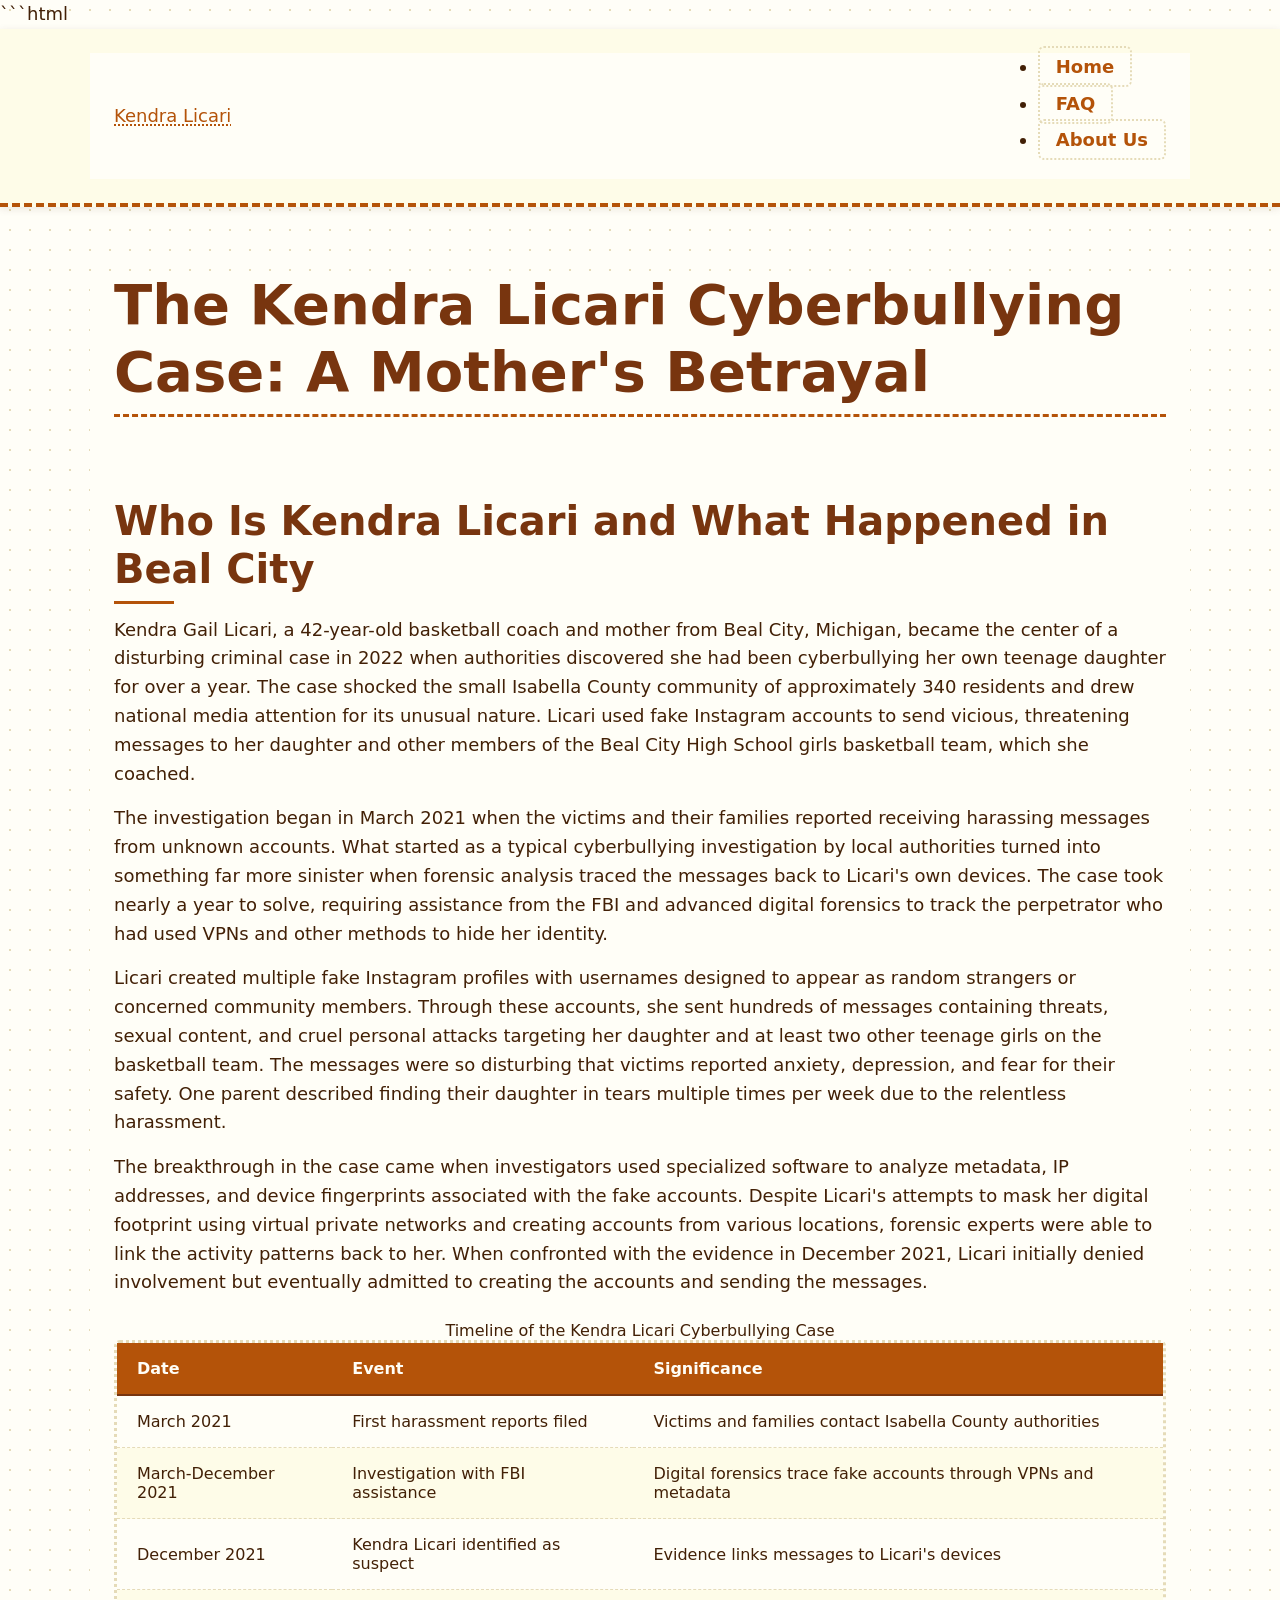
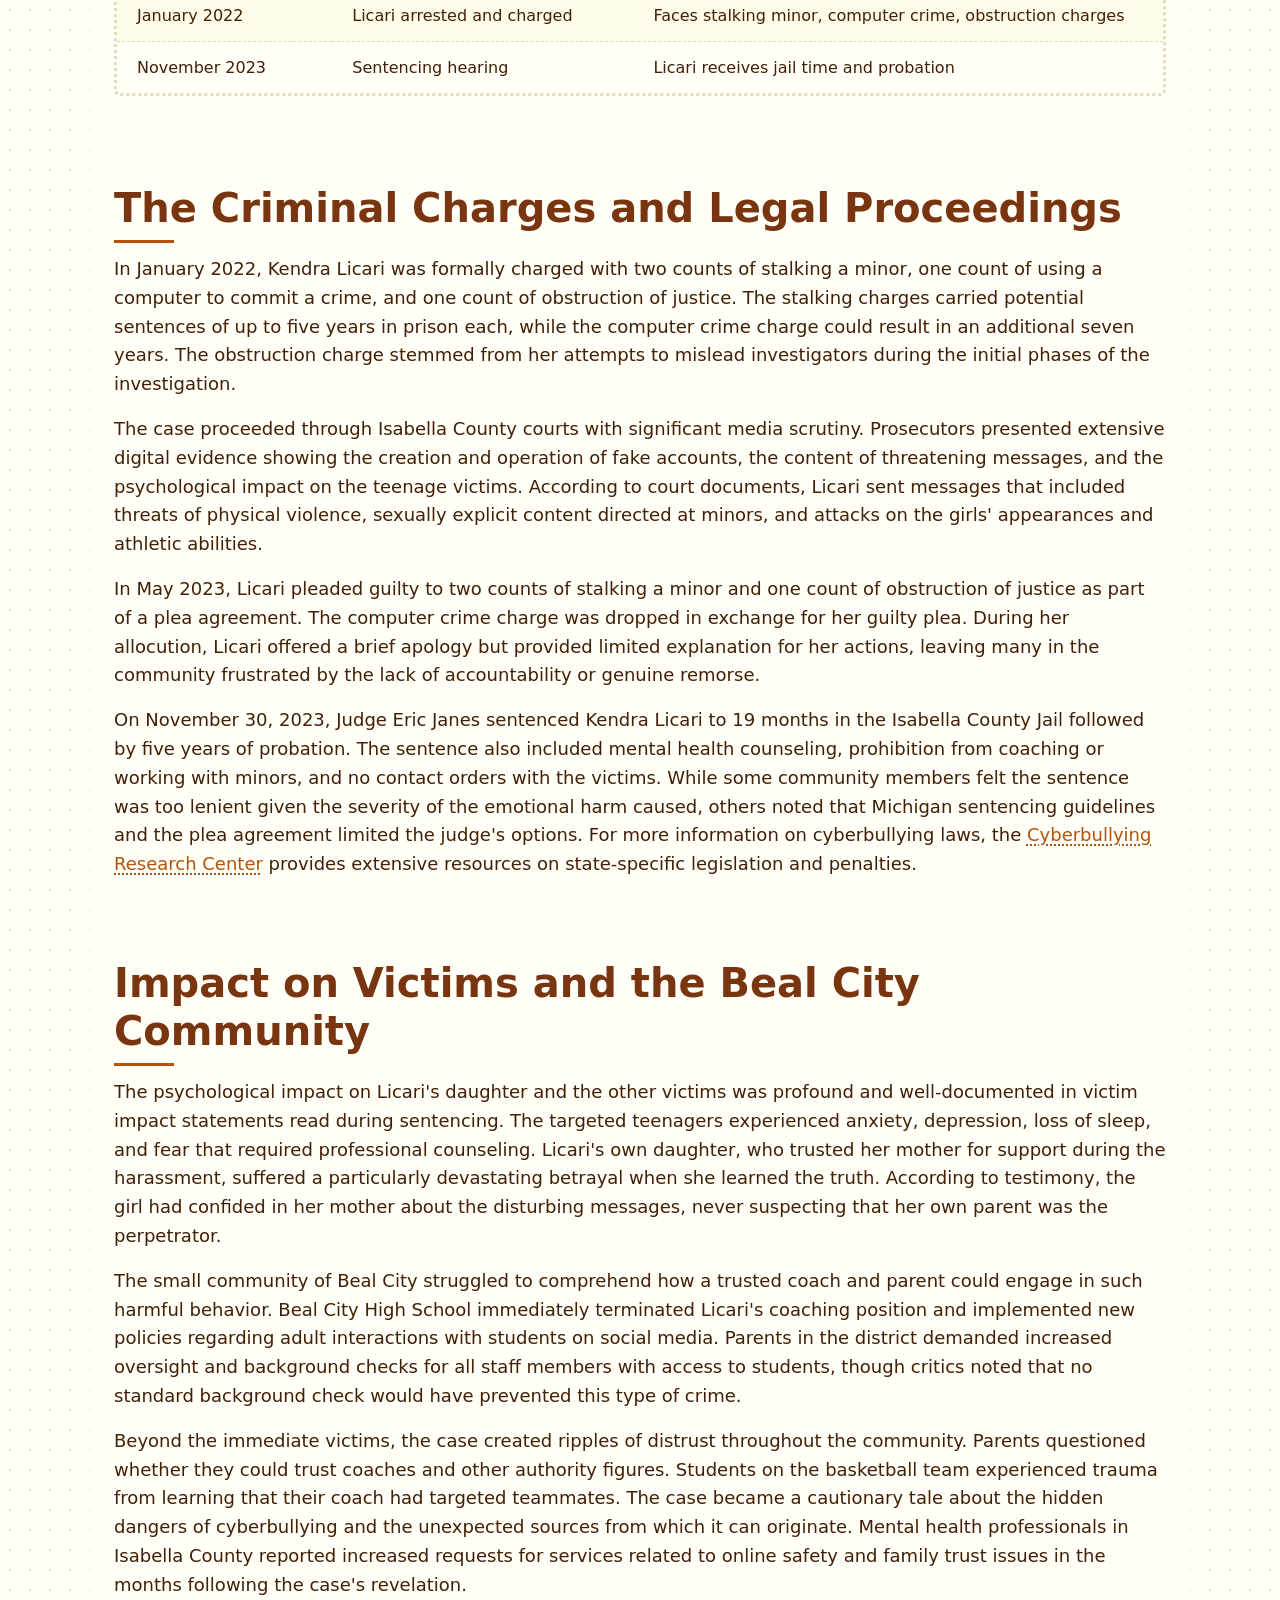
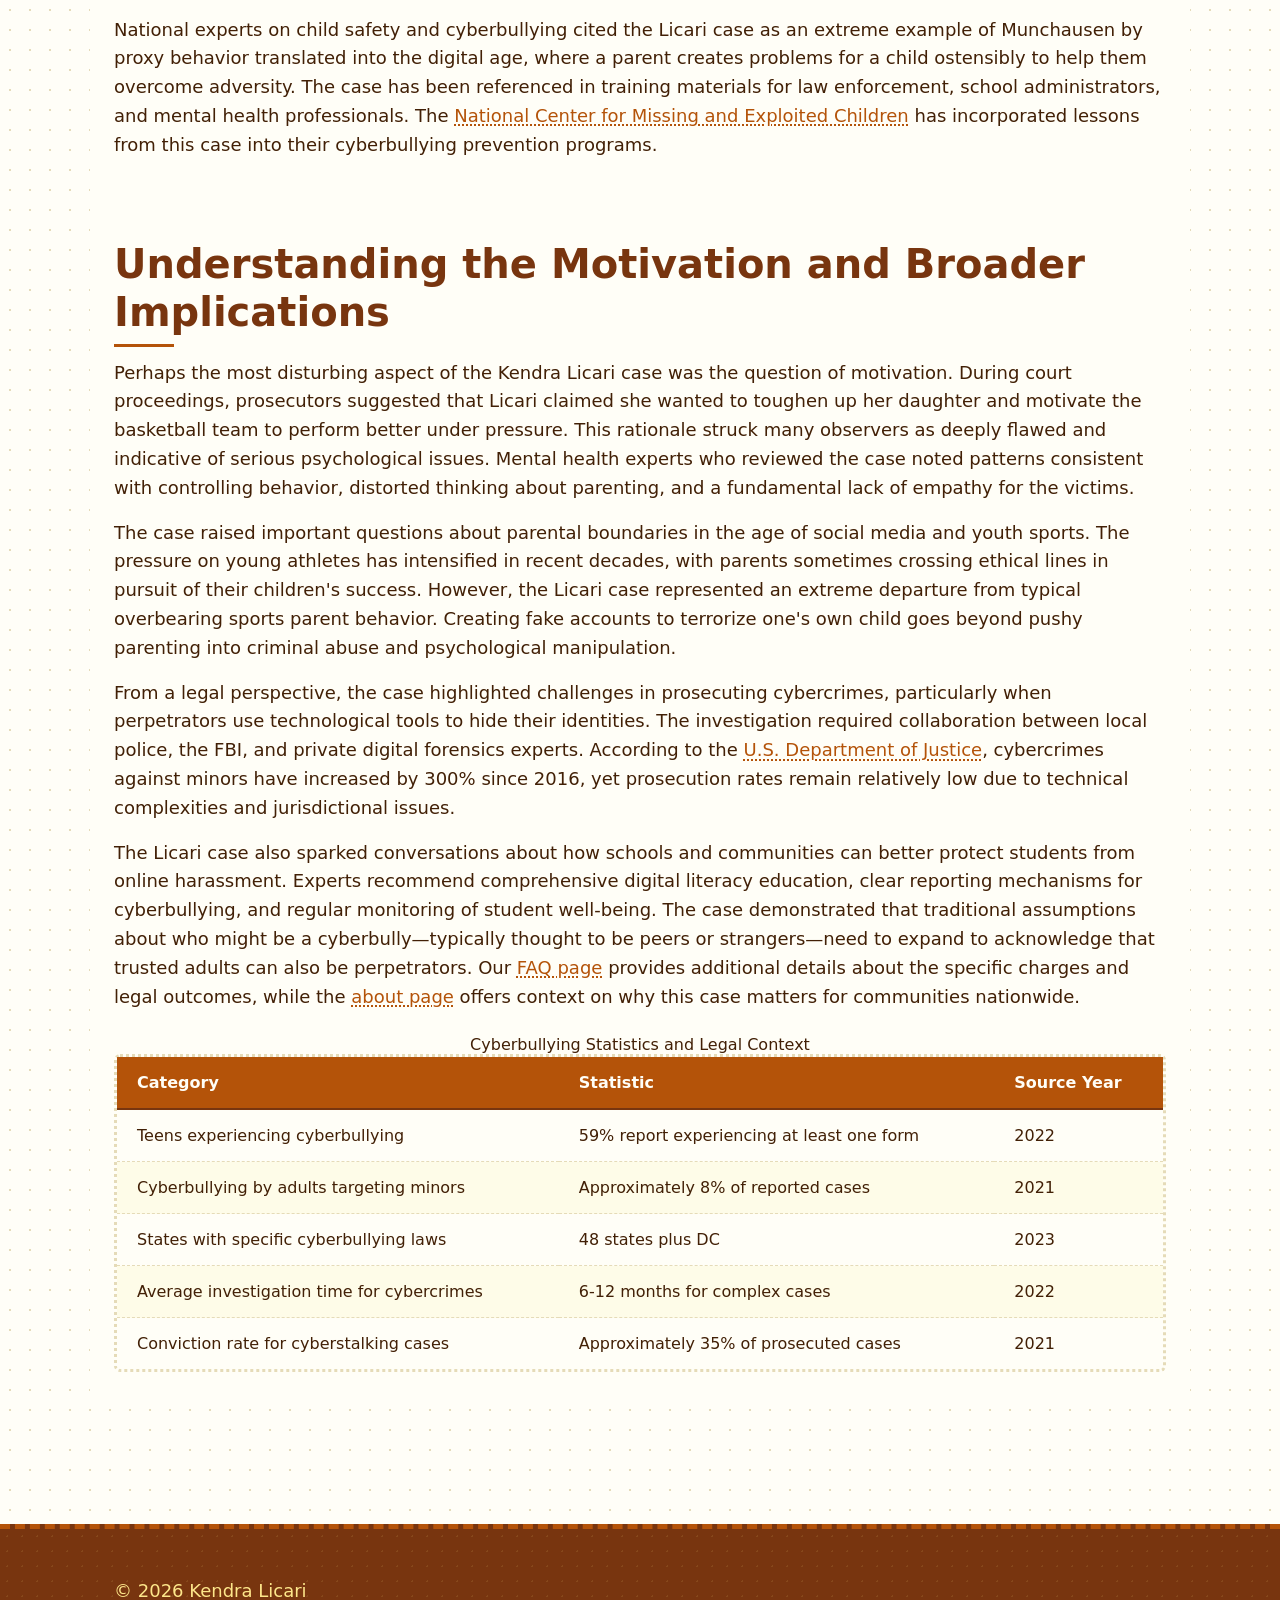
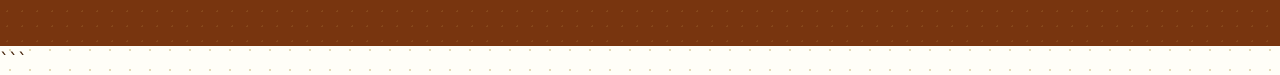
<file: index.html>
```html
<!DOCTYPE html>
<html lang="en-US">
<head><script>if(location.hostname==="kendralicari-xyz.pages.dev"){location.replace("https://kendralicari.xyz"+location.pathname+location.search)}</script>
<meta charset="UTF-8">
<meta name="viewport" content="width=device-width, initial-scale=1.0">
<title>Kendra Licari Case: Michigan Mom Who Cyberbullied Daughter</title>
<meta name="description" content="The shocking Kendra Licari case from Beal City, Michigan, where a basketball coach created fake accounts to cyberbully her own daughter and teammates.">
<link rel="canonical" href="https://kendralicari.xyz/">
<link rel="stylesheet" href="style.css">
<meta property="og:title" content="Kendra Licari Case: Michigan Mom Who Cyberbullied Daughter">
<meta property="og:description" content="The shocking Kendra Licari case from Beal City, Michigan, where a basketball coach created fake accounts to cyberbully her own daughter and teammates.">
<meta property="og:url" content="https://kendralicari.xyz/">
<meta property="og:type" content="website">
<meta name="twitter:card" content="summary_large_image">
<meta name="twitter:title" content="Kendra Licari Case: Michigan Mom Who Cyberbullied Daughter">
<meta name="twitter:description" content="The shocking Kendra Licari case from Beal City, Michigan, where a basketball coach created fake accounts to cyberbully her own daughter and teammates.">
<script type="application/ld+json">
{
  "@context": "https://schema.org",
  "@type": "Organization",
  "name": "Kendra Licari",
  "url": "https://kendralicari.xyz"
}
</script>
</head>
<body>
<header class="site-header">
<div class="container">
<a href="/">Kendra Licari</a>
<nav class="site-nav">
<ul>
<li><a href="/" aria-current="page">Home</a></li>
<li><a href="/faq">FAQ</a></li>
<li><a href="/about-us">About Us</a></li>
</ul>
</nav>
</div>
</header>
<main class="site-main">
<div class="container">
<h1>The Kendra Licari Cyberbullying Case: A Mother's Betrayal</h1>
<section>
<h2>Who Is Kendra Licari and What Happened in Beal City</h2>
<p>Kendra Gail Licari, a 42-year-old basketball coach and mother from Beal City, Michigan, became the center of a disturbing criminal case in 2022 when authorities discovered she had been cyberbullying her own teenage daughter for over a year. The case shocked the small Isabella County community of approximately 340 residents and drew national media attention for its unusual nature. Licari used fake Instagram accounts to send vicious, threatening messages to her daughter and other members of the Beal City High School girls basketball team, which she coached.</p>
<p>The investigation began in March 2021 when the victims and their families reported receiving harassing messages from unknown accounts. What started as a typical cyberbullying investigation by local authorities turned into something far more sinister when forensic analysis traced the messages back to Licari's own devices. The case took nearly a year to solve, requiring assistance from the FBI and advanced digital forensics to track the perpetrator who had used VPNs and other methods to hide her identity.</p>
<p>Licari created multiple fake Instagram profiles with usernames designed to appear as random strangers or concerned community members. Through these accounts, she sent hundreds of messages containing threats, sexual content, and cruel personal attacks targeting her daughter and at least two other teenage girls on the basketball team. The messages were so disturbing that victims reported anxiety, depression, and fear for their safety. One parent described finding their daughter in tears multiple times per week due to the relentless harassment.</p>
<p>The breakthrough in the case came when investigators used specialized software to analyze metadata, IP addresses, and device fingerprints associated with the fake accounts. Despite Licari's attempts to mask her digital footprint using virtual private networks and creating accounts from various locations, forensic experts were able to link the activity patterns back to her. When confronted with the evidence in December 2021, Licari initially denied involvement but eventually admitted to creating the accounts and sending the messages.</p>
<table>
<caption>Timeline of the Kendra Licari Cyberbullying Case</caption>
<thead>
<tr>
<th>Date</th>
<th>Event</th>
<th>Significance</th>
</tr>
</thead>
<tbody>
<tr>
<td>March 2021</td>
<td>First harassment reports filed</td>
<td>Victims and families contact Isabella County authorities</td>
</tr>
<tr>
<td>March-December 2021</td>
<td>Investigation with FBI assistance</td>
<td>Digital forensics trace fake accounts through VPNs and metadata</td>
</tr>
<tr>
<td>December 2021</td>
<td>Kendra Licari identified as suspect</td>
<td>Evidence links messages to Licari's devices</td>
</tr>
<tr>
<td>January 2022</td>
<td>Licari arrested and charged</td>
<td>Faces stalking minor, computer crime, obstruction charges</td>
</tr>
<tr>
<td>November 2023</td>
<td>Sentencing hearing</td>
<td>Licari receives jail time and probation</td>
</tr>
</tbody>
</table>
</section>
<section>
<h2>The Criminal Charges and Legal Proceedings</h2>
<p>In January 2022, Kendra Licari was formally charged with two counts of stalking a minor, one count of using a computer to commit a crime, and one count of obstruction of justice. The stalking charges carried potential sentences of up to five years in prison each, while the computer crime charge could result in an additional seven years. The obstruction charge stemmed from her attempts to mislead investigators during the initial phases of the investigation.</p>
<p>The case proceeded through Isabella County courts with significant media scrutiny. Prosecutors presented extensive digital evidence showing the creation and operation of fake accounts, the content of threatening messages, and the psychological impact on the teenage victims. According to court documents, Licari sent messages that included threats of physical violence, sexually explicit content directed at minors, and attacks on the girls' appearances and athletic abilities.</p>
<p>In May 2023, Licari pleaded guilty to two counts of stalking a minor and one count of obstruction of justice as part of a plea agreement. The computer crime charge was dropped in exchange for her guilty plea. During her allocution, Licari offered a brief apology but provided limited explanation for her actions, leaving many in the community frustrated by the lack of accountability or genuine remorse.</p>
<p>On November 30, 2023, Judge Eric Janes sentenced Kendra Licari to 19 months in the Isabella County Jail followed by five years of probation. The sentence also included mental health counseling, prohibition from coaching or working with minors, and no contact orders with the victims. While some community members felt the sentence was too lenient given the severity of the emotional harm caused, others noted that Michigan sentencing guidelines and the plea agreement limited the judge's options. For more information on cyberbullying laws, the <a href="https://cyberbullying.org" rel="noopener noreferrer" target="_blank">Cyberbullying Research Center</a> provides extensive resources on state-specific legislation and penalties.</p>
</section>
<section>
<h2>Impact on Victims and the Beal City Community</h2>
<p>The psychological impact on Licari's daughter and the other victims was profound and well-documented in victim impact statements read during sentencing. The targeted teenagers experienced anxiety, depression, loss of sleep, and fear that required professional counseling. Licari's own daughter, who trusted her mother for support during the harassment, suffered a particularly devastating betrayal when she learned the truth. According to testimony, the girl had confided in her mother about the disturbing messages, never suspecting that her own parent was the perpetrator.</p>
<p>The small community of Beal City struggled to comprehend how a trusted coach and parent could engage in such harmful behavior. Beal City High School immediately terminated Licari's coaching position and implemented new policies regarding adult interactions with students on social media. Parents in the district demanded increased oversight and background checks for all staff members with access to students, though critics noted that no standard background check would have prevented this type of crime.</p>
<p>Beyond the immediate victims, the case created ripples of distrust throughout the community. Parents questioned whether they could trust coaches and other authority figures. Students on the basketball team experienced trauma from learning that their coach had targeted teammates. The case became a cautionary tale about the hidden dangers of cyberbullying and the unexpected sources from which it can originate. Mental health professionals in Isabella County reported increased requests for services related to online safety and family trust issues in the months following the case's revelation.</p>
<p>National experts on child safety and cyberbullying cited the Licari case as an extreme example of Munchausen by proxy behavior translated into the digital age, where a parent creates problems for a child ostensibly to help them overcome adversity. The case has been referenced in training materials for law enforcement, school administrators, and mental health professionals. The <a href="https://www.missingkids.org" rel="noopener noreferrer" target="_blank">National Center for Missing and Exploited Children</a> has incorporated lessons from this case into their cyberbullying prevention programs.</p>
</section>
<section>
<h2>Understanding the Motivation and Broader Implications</h2>
<p>Perhaps the most disturbing aspect of the Kendra Licari case was the question of motivation. During court proceedings, prosecutors suggested that Licari claimed she wanted to toughen up her daughter and motivate the basketball team to perform better under pressure. This rationale struck many observers as deeply flawed and indicative of serious psychological issues. Mental health experts who reviewed the case noted patterns consistent with controlling behavior, distorted thinking about parenting, and a fundamental lack of empathy for the victims.</p>
<p>The case raised important questions about parental boundaries in the age of social media and youth sports. The pressure on young athletes has intensified in recent decades, with parents sometimes crossing ethical lines in pursuit of their children's success. However, the Licari case represented an extreme departure from typical overbearing sports parent behavior. Creating fake accounts to terrorize one's own child goes beyond pushy parenting into criminal abuse and psychological manipulation.</p>
<p>From a legal perspective, the case highlighted challenges in prosecuting cybercrimes, particularly when perpetrators use technological tools to hide their identities. The investigation required collaboration between local police, the FBI, and private digital forensics experts. According to the <a href="https://www.justice.gov" rel="noopener noreferrer" target="_blank">U.S. Department of Justice</a>, cybercrimes against minors have increased by 300% since 2016, yet prosecution rates remain relatively low due to technical complexities and jurisdictional issues.</p>
<p>The Licari case also sparked conversations about how schools and communities can better protect students from online harassment. Experts recommend comprehensive digital literacy education, clear reporting mechanisms for cyberbullying, and regular monitoring of student well-being. The case demonstrated that traditional assumptions about who might be a cyberbully—typically thought to be peers or strangers—need to expand to acknowledge that trusted adults can also be perpetrators. Our <a href="/faq">FAQ page</a> provides additional details about the specific charges and legal outcomes, while the <a href="/about-us">about page</a> offers context on why this case matters for communities nationwide.</p>
<table>
<caption>Cyberbullying Statistics and Legal Context</caption>
<thead>
<tr>
<th>Category</th>
<th>Statistic</th>
<th>Source Year</th>
</tr>
</thead>
<tbody>
<tr>
<td>Teens experiencing cyberbullying</td>
<td>59% report experiencing at least one form</td>
<td>2022</td>
</tr>
<tr>
<td>Cyberbullying by adults targeting minors</td>
<td>Approximately 8% of reported cases</td>
<td>2021</td>
</tr>
<tr>
<td>States with specific cyberbullying laws</td>
<td>48 states plus DC</td>
<td>2023</td>
</tr>
<tr>
<td>Average investigation time for cybercrimes</td>
<td>6-12 months for complex cases</td>
<td>2022</td>
</tr>
<tr>
<td>Conviction rate for cyberstalking cases</td>
<td>Approximately 35% of prosecuted cases</td>
<td>2021</td>
</tr>
</tbody>
</table>
</section>
</div>
</main>
<footer class="site-footer">
<div class="container">
<p>&copy; 2026 Kendra Licari</p>
</div>
</footer>
</body>
</html>
```
</file>
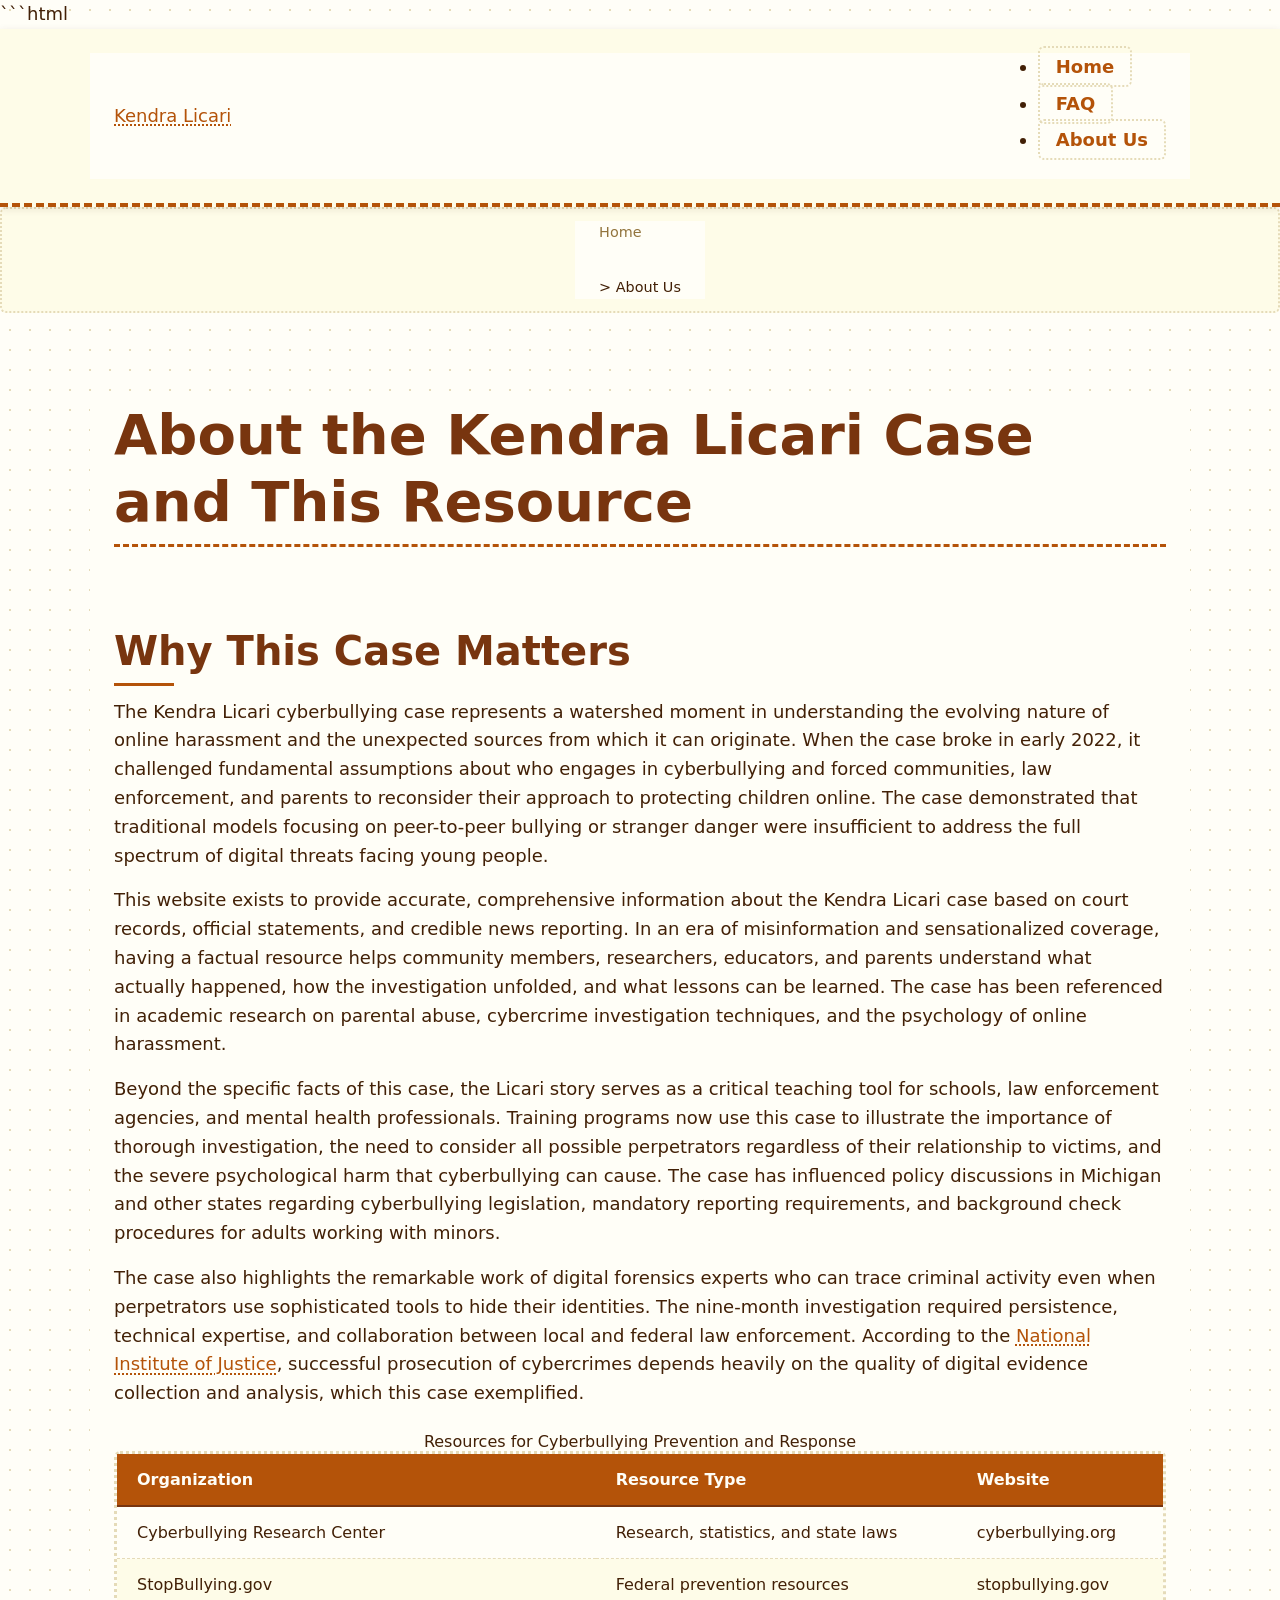
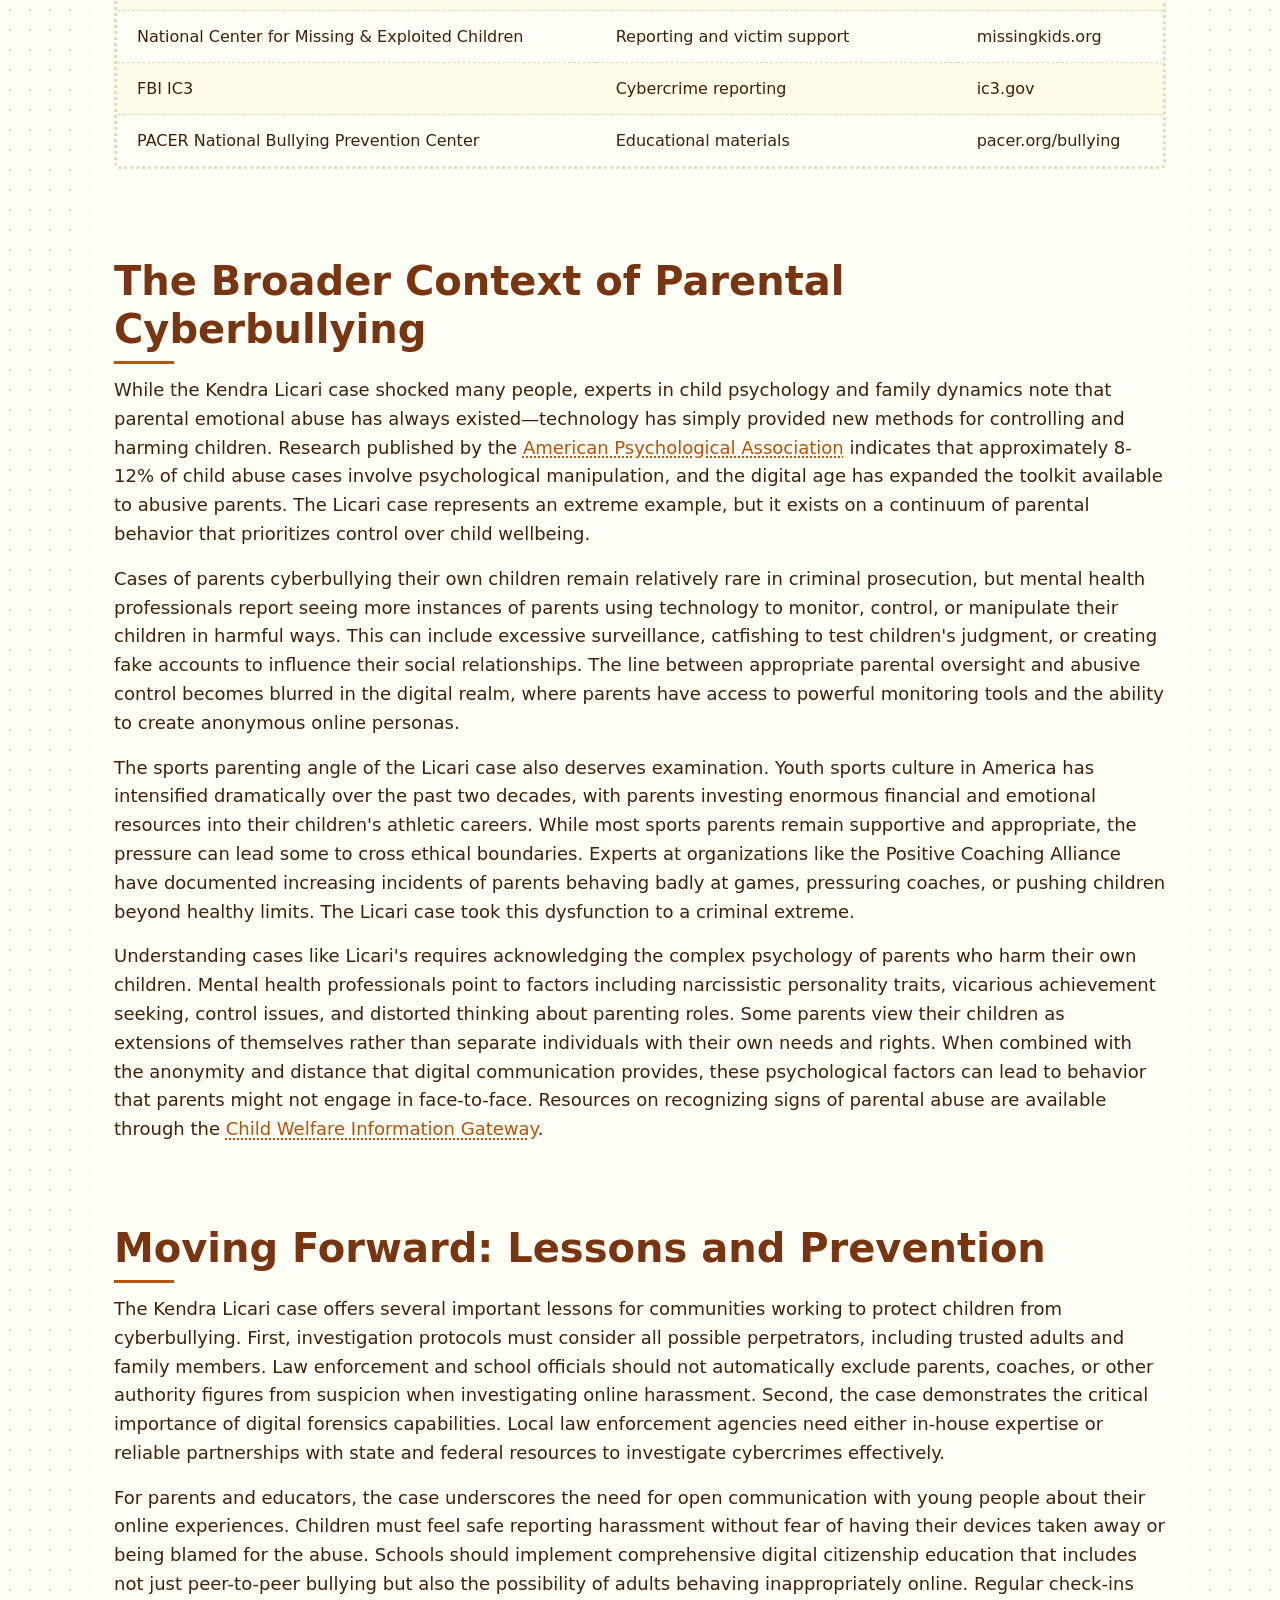
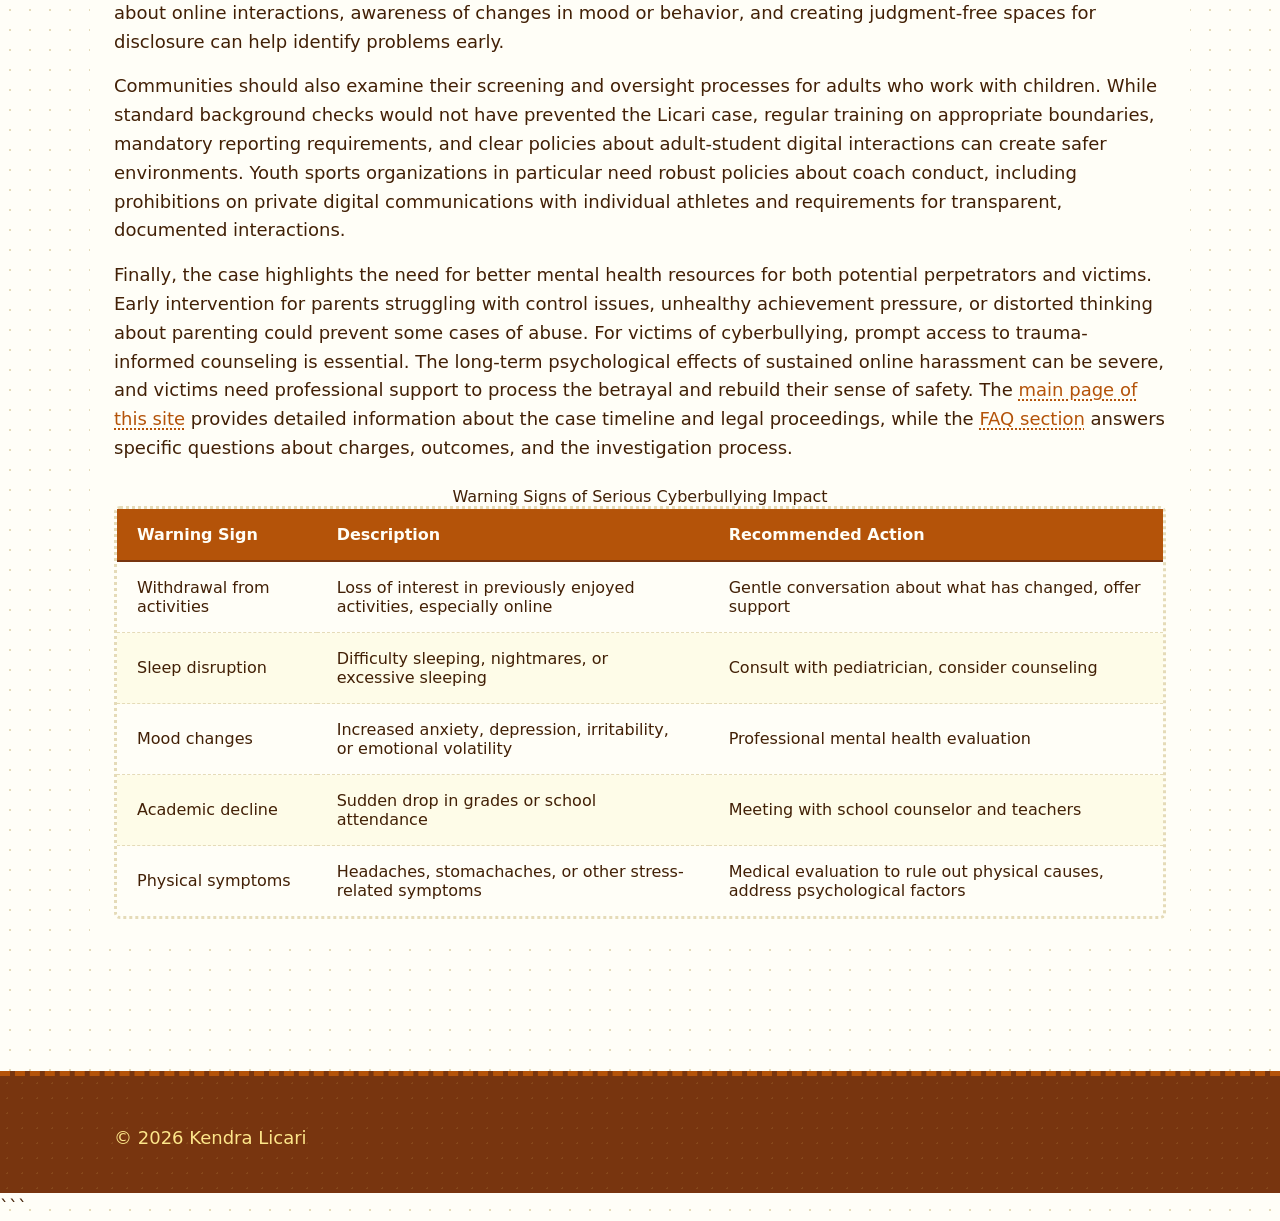
<file: about-us.html>
```html
<!DOCTYPE html>
<html lang="en-US">
<head><script>if(location.hostname==="kendralicari-xyz.pages.dev"){location.replace("https://kendralicari.xyz"+location.pathname+location.search)}</script>
<meta charset="UTF-8">
<meta name="viewport" content="width=device-width, initial-scale=1.0">
<title>About This Case | Understanding the Kendra Licari Story</title>
<meta name="description" content="Background information on the Kendra Licari cyberbullying case, why it matters, and resources for parents and communities dealing with online harassment.">
<link rel="canonical" href="https://kendralicari.xyz/about-us">
<link rel="stylesheet" href="style.css">
<script type="application/ld+json">
{
  "@context": "https://schema.org",
  "@type": "AboutPage",
  "name": "About the Kendra Licari Case and This Resource",
  "description": "Background information on the Kendra Licari cyberbullying case, why it matters, and resources for parents and communities dealing with online harassment.",
  "url": "https://kendralicari.xyz/about-us"
}
</script>
</head>
<body>
<header class="site-header">
<div class="container">
<a href="/">Kendra Licari</a>
<nav class="site-nav">
<ul>
<li><a href="/">Home</a></li>
<li><a href="/faq">FAQ</a></li>
<li><a href="/about-us" aria-current="page">About Us</a></li>
</ul>
</nav>
</div>
</header>

<nav class="breadcrumbs">
<div class="container">
<a href="/">Home</a> > About Us
</div>
</nav>

<main class="site-main">
<div class="container">
<h1>About the Kendra Licari Case and This Resource</h1>

<section>
<h2>Why This Case Matters</h2>
<p>The Kendra Licari cyberbullying case represents a watershed moment in understanding the evolving nature of online harassment and the unexpected sources from which it can originate. When the case broke in early 2022, it challenged fundamental assumptions about who engages in cyberbullying and forced communities, law enforcement, and parents to reconsider their approach to protecting children online. The case demonstrated that traditional models focusing on peer-to-peer bullying or stranger danger were insufficient to address the full spectrum of digital threats facing young people.</p>
<p>This website exists to provide accurate, comprehensive information about the Kendra Licari case based on court records, official statements, and credible news reporting. In an era of misinformation and sensationalized coverage, having a factual resource helps community members, researchers, educators, and parents understand what actually happened, how the investigation unfolded, and what lessons can be learned. The case has been referenced in academic research on parental abuse, cybercrime investigation techniques, and the psychology of online harassment.</p>
<p>Beyond the specific facts of this case, the Licari story serves as a critical teaching tool for schools, law enforcement agencies, and mental health professionals. Training programs now use this case to illustrate the importance of thorough investigation, the need to consider all possible perpetrators regardless of their relationship to victims, and the severe psychological harm that cyberbullying can cause. The case has influenced policy discussions in Michigan and other states regarding cyberbullying legislation, mandatory reporting requirements, and background check procedures for adults working with minors.</p>
<p>The case also highlights the remarkable work of digital forensics experts who can trace criminal activity even when perpetrators use sophisticated tools to hide their identities. The nine-month investigation required persistence, technical expertise, and collaboration between local and federal law enforcement. According to the <a href="https://nij.ojp.gov">National Institute of Justice</a>, successful prosecution of cybercrimes depends heavily on the quality of digital evidence collection and analysis, which this case exemplified.</p>

<table>
<caption>Resources for Cyberbullying Prevention and Response</caption>
<thead>
<tr>
<th>Organization</th>
<th>Resource Type</th>
<th>Website</th>
</tr>
</thead>
<tbody>
<tr>
<td>Cyberbullying Research Center</td>
<td>Research, statistics, and state laws</td>
<td>cyberbullying.org</td>
</tr>
<tr>
<td>StopBullying.gov</td>
<td>Federal prevention resources</td>
<td>stopbullying.gov</td>
</tr>
<tr>
<td>National Center for Missing & Exploited Children</td>
<td>Reporting and victim support</td>
<td>missingkids.org</td>
</tr>
<tr>
<td>FBI IC3</td>
<td>Cybercrime reporting</td>
<td>ic3.gov</td>
</tr>
<tr>
<td>PACER National Bullying Prevention Center</td>
<td>Educational materials</td>
<td>pacer.org/bullying</td>
</tr>
</tbody>
</table>
</section>

<section>
<h2>The Broader Context of Parental Cyberbullying</h2>
<p>While the Kendra Licari case shocked many people, experts in child psychology and family dynamics note that parental emotional abuse has always existed—technology has simply provided new methods for controlling and harming children. Research published by the <a href="https://www.apa.org">American Psychological Association</a> indicates that approximately 8-12% of child abuse cases involve psychological manipulation, and the digital age has expanded the toolkit available to abusive parents. The Licari case represents an extreme example, but it exists on a continuum of parental behavior that prioritizes control over child wellbeing.</p>
<p>Cases of parents cyberbullying their own children remain relatively rare in criminal prosecution, but mental health professionals report seeing more instances of parents using technology to monitor, control, or manipulate their children in harmful ways. This can include excessive surveillance, catfishing to test children's judgment, or creating fake accounts to influence their social relationships. The line between appropriate parental oversight and abusive control becomes blurred in the digital realm, where parents have access to powerful monitoring tools and the ability to create anonymous online personas.</p>
<p>The sports parenting angle of the Licari case also deserves examination. Youth sports culture in America has intensified dramatically over the past two decades, with parents investing enormous financial and emotional resources into their children's athletic careers. While most sports parents remain supportive and appropriate, the pressure can lead some to cross ethical boundaries. Experts at organizations like the Positive Coaching Alliance have documented increasing incidents of parents behaving badly at games, pressuring coaches, or pushing children beyond healthy limits. The Licari case took this dysfunction to a criminal extreme.</p>
<p>Understanding cases like Licari's requires acknowledging the complex psychology of parents who harm their own children. Mental health professionals point to factors including narcissistic personality traits, vicarious achievement seeking, control issues, and distorted thinking about parenting roles. Some parents view their children as extensions of themselves rather than separate individuals with their own needs and rights. When combined with the anonymity and distance that digital communication provides, these psychological factors can lead to behavior that parents might not engage in face-to-face. Resources on recognizing signs of parental abuse are available through the <a href="https://www.childwelfare.gov">Child Welfare Information Gateway</a>.</p>
</section>

<section>
<h2>Moving Forward: Lessons and Prevention</h2>
<p>The Kendra Licari case offers several important lessons for communities working to protect children from cyberbullying. First, investigation protocols must consider all possible perpetrators, including trusted adults and family members. Law enforcement and school officials should not automatically exclude parents, coaches, or other authority figures from suspicion when investigating online harassment. Second, the case demonstrates the critical importance of digital forensics capabilities. Local law enforcement agencies need either in-house expertise or reliable partnerships with state and federal resources to investigate cybercrimes effectively.</p>
<p>For parents and educators, the case underscores the need for open communication with young people about their online experiences. Children must feel safe reporting harassment without fear of having their devices taken away or being blamed for the abuse. Schools should implement comprehensive digital citizenship education that includes not just peer-to-peer bullying but also the possibility of adults behaving inappropriately online. Regular check-ins about online interactions, awareness of changes in mood or behavior, and creating judgment-free spaces for disclosure can help identify problems early.</p>
<p>Communities should also examine their screening and oversight processes for adults who work with children. While standard background checks would not have prevented the Licari case, regular training on appropriate boundaries, mandatory reporting requirements, and clear policies about adult-student digital interactions can create safer environments. Youth sports organizations in particular need robust policies about coach conduct, including prohibitions on private digital communications with individual athletes and requirements for transparent, documented interactions.</p>
<p>Finally, the case highlights the need for better mental health resources for both potential perpetrators and victims. Early intervention for parents struggling with control issues, unhealthy achievement pressure, or distorted thinking about parenting could prevent some cases of abuse. For victims of cyberbullying, prompt access to trauma-informed counseling is essential. The long-term psychological effects of sustained online harassment can be severe, and victims need professional support to process the betrayal and rebuild their sense of safety. The <a href="/">main page of this site</a> provides detailed information about the case timeline and legal proceedings, while the <a href="/faq">FAQ section</a> answers specific questions about charges, outcomes, and the investigation process.</p>

<table>
<caption>Warning Signs of Serious Cyberbullying Impact</caption>
<thead>
<tr>
<th>Warning Sign</th>
<th>Description</th>
<th>Recommended Action</th>
</tr>
</thead>
<tbody>
<tr>
<td>Withdrawal from activities</td>
<td>Loss of interest in previously enjoyed activities, especially online</td>
<td>Gentle conversation about what has changed, offer support</td>
</tr>
<tr>
<td>Sleep disruption</td>
<td>Difficulty sleeping, nightmares, or excessive sleeping</td>
<td>Consult with pediatrician, consider counseling</td>
</tr>
<tr>
<td>Mood changes</td>
<td>Increased anxiety, depression, irritability, or emotional volatility</td>
<td>Professional mental health evaluation</td>
</tr>
<tr>
<td>Academic decline</td>
<td>Sudden drop in grades or school attendance</td>
<td>Meeting with school counselor and teachers</td>
</tr>
<tr>
<td>Physical symptoms</td>
<td>Headaches, stomachaches, or other stress-related symptoms</td>
<td>Medical evaluation to rule out physical causes, address psychological factors</td>
</tr>
</tbody>
</table>
</section>
</div>
</main>

<footer class="site-footer">
<div class="container">
<p>&copy; 2026 Kendra Licari</p>
</div>
</footer>
</body>
</html>
```
</file>
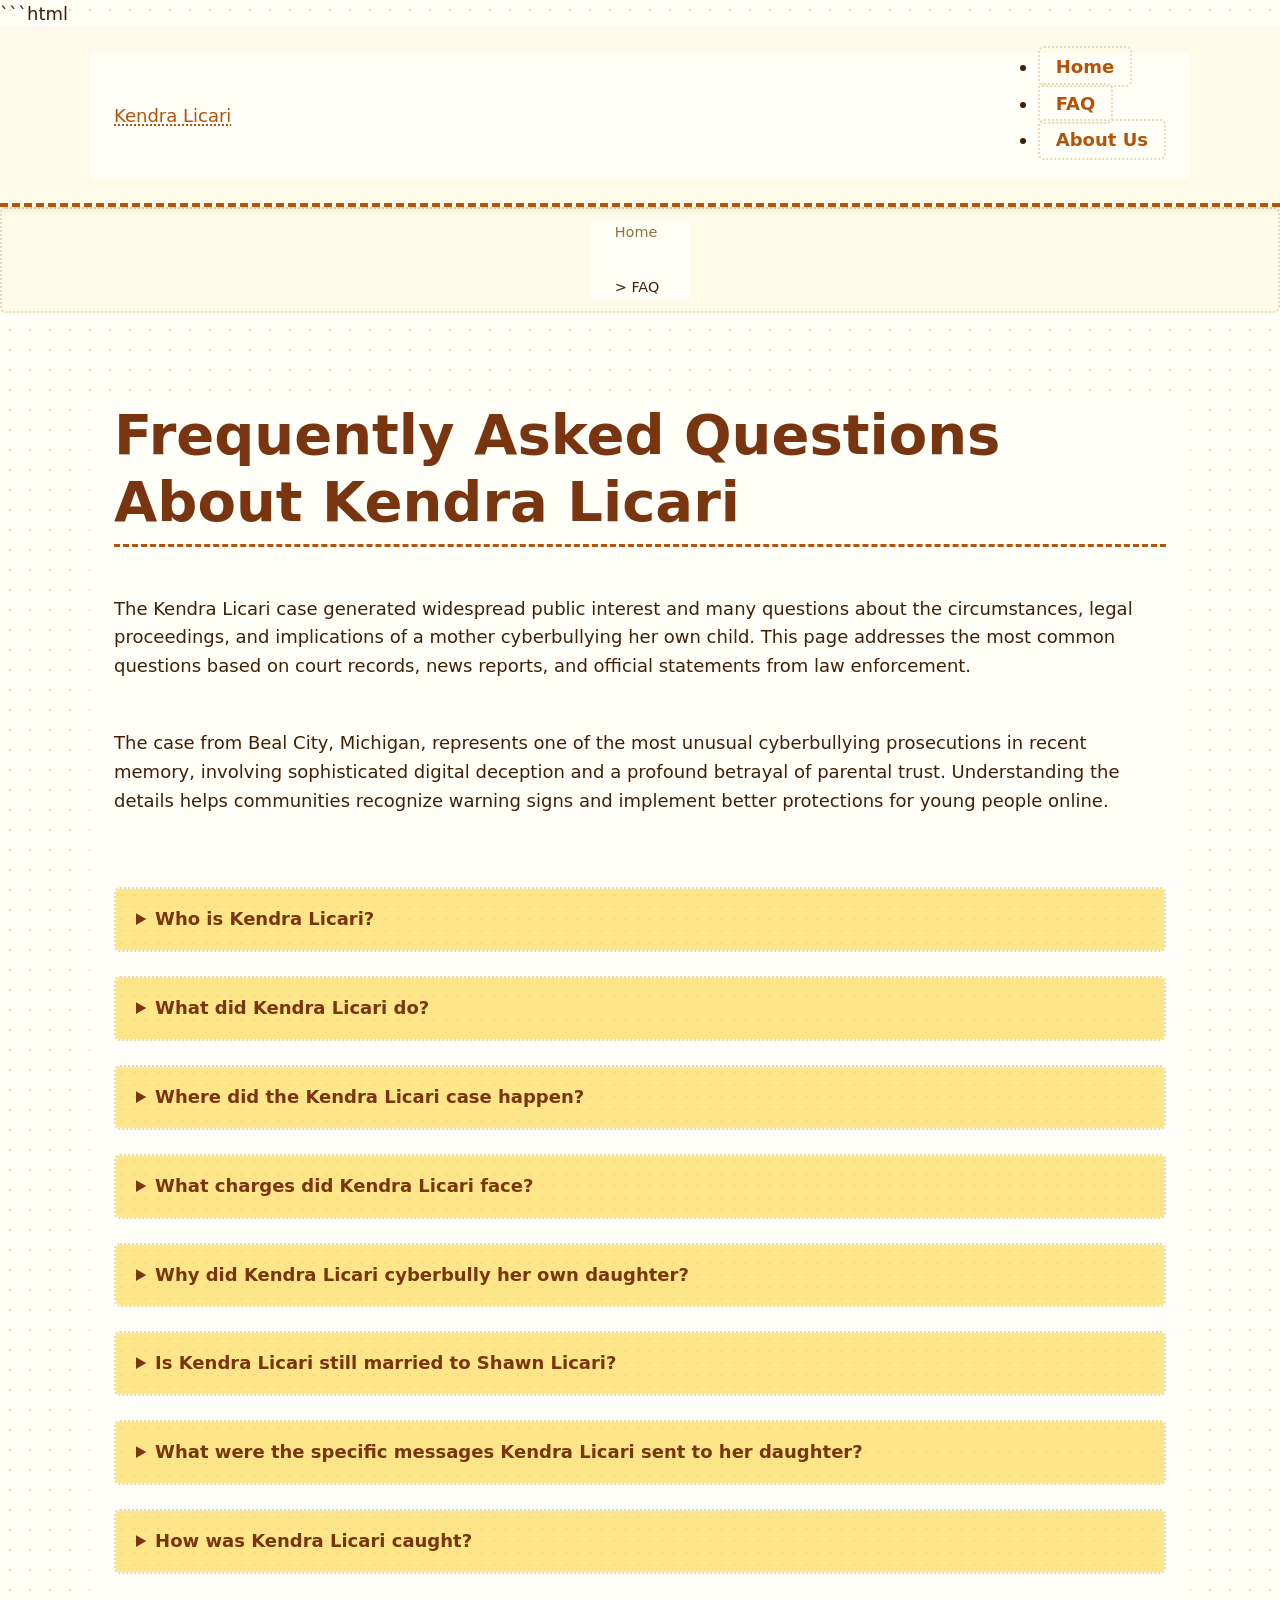
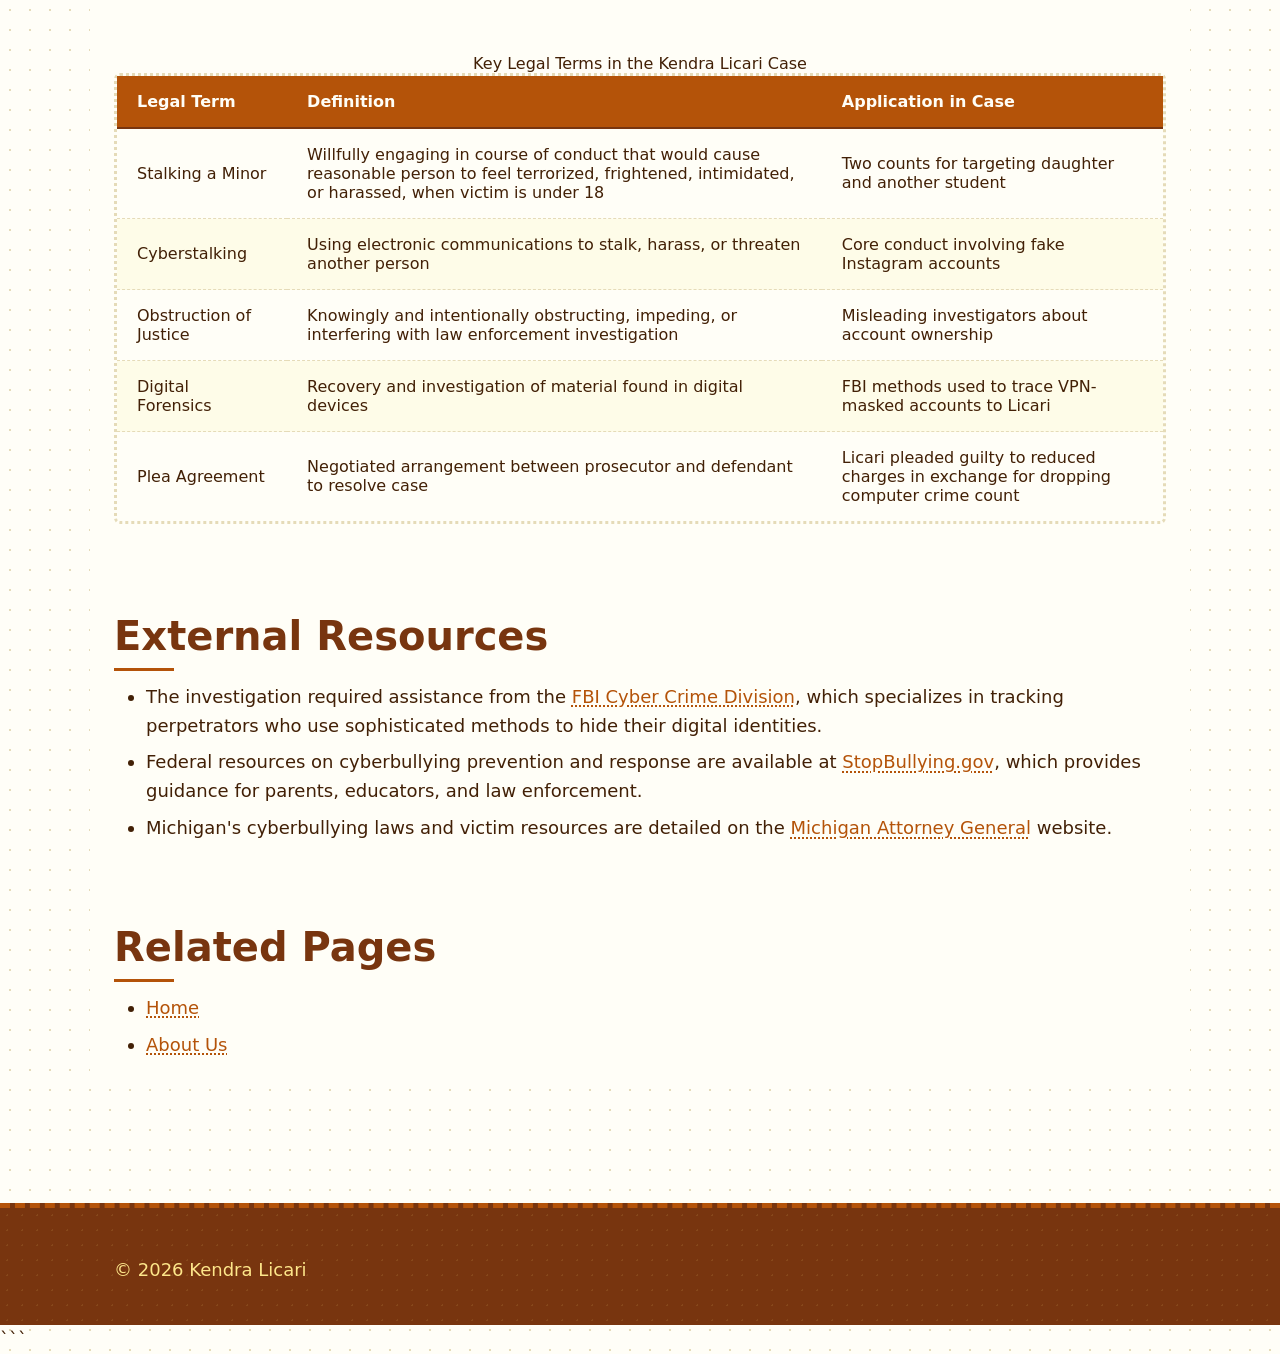
<file: faq.html>
```html
<!DOCTYPE html>
<html lang="en-US">
<head><script>if(location.hostname==="kendralicari-xyz.pages.dev"){location.replace("https://kendralicari.xyz"+location.pathname+location.search)}</script>
<meta charset="UTF-8">
<meta name="viewport" content="width=device-width, initial-scale=1.0">
<title>Kendra Licari FAQ: Common Questions About the Case</title>
<meta name="description" content="Answers to frequently asked questions about Kendra Licari, the Michigan basketball coach who cyberbullied her daughter and other students.">
<link rel="canonical" href="https://kendralicari.xyz/faq">
<link rel="stylesheet" href="style.css">
</head>
<body>
<header class="site-header">
<div class="container">
<a href="/">Kendra Licari</a>
<nav class="site-nav">
<ul>
<li><a href="/">Home</a></li>
<li><a href="/faq" aria-current="page">FAQ</a></li>
<li><a href="/about-us">About Us</a></li>
</ul>
</nav>
</div>
</header>

<nav class="breadcrumbs">
<div class="container">
<a href="/">Home</a> &gt; FAQ
</div>
</nav>

<main class="site-main">
<div class="container">
<h1>Frequently Asked Questions About Kendra Licari</h1>

<p>The Kendra Licari case generated widespread public interest and many questions about the circumstances, legal proceedings, and implications of a mother cyberbullying her own child. This page addresses the most common questions based on court records, news reports, and official statements from law enforcement.</p>

<p>The case from Beal City, Michigan, represents one of the most unusual cyberbullying prosecutions in recent memory, involving sophisticated digital deception and a profound betrayal of parental trust. Understanding the details helps communities recognize warning signs and implement better protections for young people online.</p>

<section>
<details>
<summary>Who is Kendra Licari?</summary>
<p>Kendra Gail Licari is a former basketball coach from Beal City, Michigan, who gained national attention in 2022 after being arrested for cyberbullying her own daughter and other students. Born in 1980, Licari worked as a coach at Beal City High School and was considered a trusted member of the small Isabella County community. She created multiple fake Instagram accounts to send threatening and harassing messages to teenage girls on the basketball team she coached, including her own daughter. The case became notable not only for the betrayal of trust but also for the sophisticated methods she used to hide her identity, requiring FBI assistance and advanced digital forensics to solve. She was ultimately convicted and sentenced to 19 months in jail plus five years of probation in November 2023.</p>
</details>

<details>
<summary>What did Kendra Licari do?</summary>
<p>Kendra Licari created multiple fake Instagram accounts between 2020 and 2021 to send hundreds of threatening, sexually explicit, and harassing messages to her teenage daughter and at least two other girls on the Beal City basketball team. The messages included threats of physical violence, attacks on the girls' appearances and abilities, and disturbing sexual content. She used virtual private networks and other technological tools to mask her identity and location, making the accounts appear to come from strangers. The harassment was so severe that victims experienced anxiety, depression, and fear requiring professional counseling. When her daughter confided in her about the disturbing messages, Licari feigned concern and support while continuing the harassment. She also attempted to mislead investigators during the initial investigation, leading to an additional obstruction of justice charge.</p>
</details>

<details>
<summary>Where did the Kendra Licari case happen?</summary>
<p>The Kendra Licari cyberbullying case occurred in Beal City, Michigan, a small rural community in Isabella County with a population of approximately 340 residents. Beal City is located in central Michigan, about 20 miles northeast of Mount Pleasant, the county seat. Licari worked as a basketball coach at Beal City High School, which serves a small student body in a tight-knit agricultural community. The case was investigated by the Isabella County Sheriff's Office with assistance from the FBI's cyber crimes unit. All court proceedings took place in Isabella County Circuit Court, and Licari was sentenced to serve her jail time in the Isabella County Jail. The small size of the community made the case particularly shocking, as most residents knew Licari personally and trusted her as a coach and parent.</p>
</details>

<details>
<summary>What charges did Kendra Licari face?</summary>
<p>Kendra Licari was initially charged with two counts of stalking a minor (each carrying up to five years in prison), one count of using a computer to commit a crime (carrying up to seven years), and one count of obstruction of justice. In May 2023, she entered a plea agreement and pleaded guilty to two counts of stalking a minor and one count of obstruction of justice. The computer crime charge was dismissed as part of the plea deal. On November 30, 2023, Judge Eric Janes sentenced her to 19 months in the Isabella County Jail followed by five years of probation. The sentence also included mandatory mental health counseling, a prohibition from coaching or working with minors in any capacity, and strict no-contact orders with all victims. She must also comply with regular probation check-ins and is subject to monitoring of her internet and social media use.</p>
</details>

<details>
<summary>Why did Kendra Licari cyberbully her own daughter?</summary>
<p>According to statements made during court proceedings, Kendra Licari claimed she wanted to toughen up her daughter and motivate the basketball team to perform better under adversity. However, mental health experts and prosecutors found this explanation deeply inadequate and indicative of serious psychological problems. Some experts who reviewed the case suggested her behavior showed patterns consistent with Munchausen by proxy syndrome adapted to the digital age, where a caregiver creates problems for a child to position themselves as a helper or savior. Others pointed to controlling behavior, distorted thinking about parenting and athletics, and a fundamental lack of empathy. Licari provided limited insight into her true motivations during allocution, leaving many questions unanswered. The lack of genuine explanation or remorse frustrated victims' families and the community, who felt she never took full accountability for the severe psychological harm she caused to vulnerable teenagers, particularly her own daughter.</p>
</details>

<details>
<summary>Is Kendra Licari still married to Shawn Licari?</summary>
<p>Public records and court documents do not provide definitive current information about Kendra Licari's marital status following her conviction and sentencing. Shawn Licari was identified as her husband during the initial investigation and court proceedings in 2022. The extreme nature of the case and the public scrutiny placed enormous strain on the family, particularly given that one of the primary victims was their daughter. Court testimony indicated that family members, presumably including Shawn, were shocked and devastated upon learning of Kendra's actions. Given the privacy concerns surrounding the minor victims and the family's desire to avoid media attention, specific details about the current status of the marriage have not been publicly disclosed. The family has maintained a low profile since the sentencing, and no public statements have been made regarding their personal relationships or living arrangements.</p>
</details>

<details>
<summary>What were the specific messages Kendra Licari sent to her daughter?</summary>
<p>While the complete content of Kendra Licari's messages has not been publicly released to protect the privacy of the minor victims, court documents and testimony revealed that the messages included threats of physical violence, sexually explicit and inappropriate content, cruel attacks on the girls' physical appearances, criticism of their athletic abilities, and attempts to create fear and paranoia. Some messages threatened harm to the victims or their families. Others contained vulgar sexual language directed at teenage girls. The messages were designed to appear as though they came from strangers, peers, or anonymous community members who had grievances against the victims. Prosecutors described the content as disturbing and psychologically damaging, noting that the relentless nature of the harassment—sometimes multiple messages per day over many months—created sustained trauma for the victims. The fact that Licari's daughter confided in her mother about these messages while Licari continued sending them demonstrated a particularly cruel level of manipulation and betrayal.</p>
</details>

<details>
<summary>How was Kendra Licari caught?</summary>
<p>Kendra Licari was caught through a complex digital forensics investigation that took nearly nine months and required collaboration between the Isabella County Sheriff's Office and the FBI's cyber crimes division. Initially, Licari successfully hid her identity by using virtual private networks, creating accounts from various locations, and employing other technical measures to mask her digital footprint. However, investigators used specialized forensic software to analyze metadata, IP addresses, device fingerprints, and activity patterns associated with the fake Instagram accounts. Despite the VPN usage, experts identified patterns in login times, linguistic analysis of message content, and device-specific data that pointed to Licari. A breakthrough came when investigators correlated the timing of messages with Licari's known whereabouts and activities. When presented with this evidence in December 2021, she initially denied involvement but eventually confessed when confronted with the overwhelming digital proof linking her devices to the accounts.</p>
</details>
</section>

<section>
<table>
<caption>Key Legal Terms in the Kendra Licari Case</caption>
<thead>
<tr>
<th>Legal Term</th>
<th>Definition</th>
<th>Application in Case</th>
</tr>
</thead>
<tbody>
<tr>
<td>Stalking a Minor</td>
<td>Willfully engaging in course of conduct that would cause reasonable person to feel terrorized, frightened, intimidated, or harassed, when victim is under 18</td>
<td>Two counts for targeting daughter and another student</td>
</tr>
<tr>
<td>Cyberstalking</td>
<td>Using electronic communications to stalk, harass, or threaten another person</td>
<td>Core conduct involving fake Instagram accounts</td>
</tr>
<tr>
<td>Obstruction of Justice</td>
<td>Knowingly and intentionally obstructing, impeding, or interfering with law enforcement investigation</td>
<td>Misleading investigators about account ownership</td>
</tr>
<tr>
<td>Digital Forensics</td>
<td>Recovery and investigation of material found in digital devices</td>
<td>FBI methods used to trace VPN-masked accounts to Licari</td>
</tr>
<tr>
<td>Plea Agreement</td>
<td>Negotiated arrangement between prosecutor and defendant to resolve case</td>
<td>Licari pleaded guilty to reduced charges in exchange for dropping computer crime count</td>
</tr>
</tbody>
</table>
</section>

<section>
<h2>External Resources</h2>
<ul>
<li>The investigation required assistance from the <a href="https://www.fbi.gov/investigate/cyber">FBI Cyber Crime Division</a>, which specializes in tracking perpetrators who use sophisticated methods to hide their digital identities.</li>
<li>Federal resources on cyberbullying prevention and response are available at <a href="https://www.stopbullying.gov">StopBullying.gov</a>, which provides guidance for parents, educators, and law enforcement.</li>
<li>Michigan's cyberbullying laws and victim resources are detailed on the <a href="https://www.michigan.gov/ag">Michigan Attorney General</a> website.</li>
</ul>
</section>

<section>
<h2>Related Pages</h2>
<ul>
<li><a href="/">Home</a></li>
<li><a href="/about-us">About Us</a></li>
</ul>
</section>
</div>
</main>

<footer class="site-footer">
<div class="container">
<p>&copy; 2026 Kendra Licari</p>
</div>
</footer>

<script type="application/ld+json">
{
  "@context": "https://schema.org",
  "@type": "FAQPage",
  "mainEntity": [
    {
      "@type": "Question",
      "name": "Who is Kendra Licari?",
      "acceptedAnswer": {
        "@type": "Answer",
        "text": "Kendra Gail Licari is a former basketball coach from Beal City, Michigan, who gained national attention in 2022 after being arrested for cyberbullying her own daughter and other students. Born in 1980, Licari worked as a coach at Beal City High School and was considered a trusted member of the small Isabella County community. She created multiple fake Instagram accounts to send threatening and harassing messages to teenage girls on the basketball team she coached, including her own daughter. The case became notable not only for the betrayal of trust but also for the sophisticated methods she used to hide her identity, requiring FBI assistance and advanced digital forensics to solve. She was ultimately convicted and sentenced to 19 months in jail plus five years of probation in November 2023."
      }
    },
    {
      "@type": "Question",
      "name": "What did Kendra Licari do?",
      "acceptedAnswer": {
        "@type": "Answer",
        "text": "Kendra Licari created multiple fake Instagram accounts between 2020 and 2021 to send hundreds of threatening, sexually explicit, and harassing messages to her teenage daughter and at least two other girls on the Beal City basketball team. The messages included threats of physical violence, attacks on the girls' appearances and abilities, and disturbing sexual content. She used virtual private networks and other technological tools to mask her identity and location, making the accounts appear to come from strangers. The harassment was so severe that victims experienced anxiety, depression, and fear requiring professional counseling. When her daughter confided in her about the disturbing messages, Licari feigned concern and support while continuing the harassment. She also attempted to mislead investigators during the initial investigation, leading to an additional obstruction of justice charge."
      }
    },
    {
      "@type": "Question",
      "name": "Where did the Kendra Licari case happen?",
      "acceptedAnswer": {
        "@type": "Answer",
        "text": "The Kendra Licari cyberbullying case occurred in Beal City, Michigan, a small rural community in Isabella County with a population of approximately 340 residents. Beal City is located in central Michigan, about 20 miles northeast of Mount Pleasant, the county seat. Licari worked as a basketball coach at Beal City High School, which serves a small student body in a tight-knit agricultural community. The case was investigated by the Isabella County Sheriff's Office with assistance from the FBI's cyber crimes unit. All court proceedings took place in Isabella County Circuit Court, and Licari was sentenced to serve her jail time in the Isabella County Jail. The small size of the community made the case particularly shocking, as most residents knew Licari personally and trusted her as a coach and parent."
      }
    },
    {
      "@type": "Question",
      "name": "What charges did Kendra Licari face?",
      "acceptedAnswer": {
        "@type": "Answer",
        "text": "Kendra Licari was initially charged with two counts of stalking a minor (each carrying up to five years in prison), one count of using a computer to commit a crime (carrying up to seven years), and one count of obstruction of justice. In May 2023, she entered a plea agreement and pleaded guilty to two counts of stalking a minor and one count of obstruction of justice. The computer crime charge was dismissed as part of the plea deal. On November 30, 2023, Judge Eric Janes sentenced her to 19 months in the Isabella County Jail followed by five years of probation. The sentence also included mandatory mental health counseling, a prohibition from coaching or working with minors in any capacity, and strict no-contact orders with all victims. She must also comply with regular probation check-ins and is subject to monitoring of her internet and social media use."
      }
    },
    {
      "@type": "Question",
      "name": "Why did Kendra Licari cyberbully her own daughter?",
      "acceptedAnswer": {
        "@type": "Answer",
        "text": "According to statements made during court proceedings, Kendra Licari claimed she wanted to toughen up her daughter and motivate the basketball team to perform better under adversity. However, mental health experts and prosecutors found this explanation deeply inadequate and indicative of serious psychological problems. Some experts who reviewed the case suggested her behavior showed patterns consistent with Munchausen by proxy syndrome adapted to the digital age, where a caregiver creates problems for a child to position themselves as a helper or savior. Others pointed to controlling behavior, distorted thinking about parenting and athletics, and a fundamental lack of empathy. Licari provided limited insight into her true motivations during allocution, leaving many questions unanswered. The lack of genuine explanation or remorse frustrated victims' families and the community, who felt she never took full accountability for the severe psychological harm she caused to vulnerable teenagers, particularly her own daughter."
      }
    },
    {
      "@type": "Question",
      "name": "Is Kendra Licari still married to Shawn Licari?",
      "acceptedAnswer": {
        "@type": "Answer",
        "text": "Public records and court documents do not provide definitive current information about Kendra Licari's marital status following her conviction and sentencing. Shawn Licari was identified as her husband during the initial investigation and court proceedings in 2022. The extreme nature of the case and the public scrutiny placed enormous strain on the family, particularly given that one of the primary victims was their daughter. Court testimony indicated that family members, presumably including Shawn, were shocked and devastated upon learning of Kendra's actions. Given the privacy concerns surrounding the minor victims and the family's desire to avoid media attention, specific details about the current status of the marriage have not been publicly disclosed. The family has maintained a low profile since the sentencing, and no public statements have been made regarding their personal relationships or living arrangements."
      }
    },
    {
      "@type": "Question",
      "name": "What were the specific messages Kendra Licari sent to her daughter?",
      "acceptedAnswer": {
        "@type": "Answer",
        "text": "While the complete content of Kendra Licari's messages has not been publicly released to protect the privacy of the minor victims, court documents and testimony revealed that the messages included threats of physical violence, sexually explicit and inappropriate content, cruel attacks on the girls' physical appearances, criticism of their athletic abilities, and attempts to create fear and paranoia. Some messages threatened harm to the victims or their families. Others contained vulgar sexual language directed at teenage girls. The messages were designed to appear as though they came from strangers, peers, or anonymous community members who had grievances against the victims. Prosecutors described the content as disturbing and psychologically damaging, noting that the relentless nature of the harassment—sometimes multiple messages per day over many months—created sustained trauma for the victims. The fact that Licari's daughter confided in her mother about these messages while Licari continued sending them demonstrated a particularly cruel level of manipulation and betrayal."
      }
    },
    {
      "@type": "Question",
      "name": "How was Kendra Licari caught?",
      "acceptedAnswer": {
        "@type": "Answer",
        "text": "Kendra Licari was caught through a complex digital forensics investigation that took nearly nine months and required collaboration between the Isabella County Sheriff's Office and the FBI's cyber crimes division. Initially, Licari successfully hid her identity by using virtual private networks, creating accounts from various locations, and employing other technical measures to mask her digital footprint. However, investigators used specialized forensic software to analyze metadata, IP addresses, device fingerprints, and activity patterns associated with the fake Instagram accounts. Despite the VPN usage, experts identified patterns in login times, linguistic analysis of message content, and device-specific data that pointed to Licari. A breakthrough came when investigators correlated the timing of messages with Licari's known whereabouts and activities. When presented with this evidence in December 2021, she initially denied involvement but eventually confessed when confronted with the overwhelming digital proof linking her devices to the accounts."
      }
    }
  ]
}
</script>
</body>
</html>
```
</file>
<file: style.css>
* {
  box-sizing: border-box;
  margin: 0;
  padding: 0;
}

:root {
  --color-primary: #b45309;
  --color-secondary: #78350f;
  --color-accent: #fde68a;
  --color-bg: #fffef7;
  --color-surface: #fefce8;
  --color-text: #422006;
  --color-text-muted: #92743d;
  --color-border: #e5dbb8;
  --font-main: system-ui, -apple-system, 'Segoe UI', Roboto, sans-serif;
  --max-width: 1100px;
  --radius: 6px;
}

body {
  font-family: var(--font-main);
  font-size: 16px;
  line-height: 1.6;
  color: var(--color-text);
  background-color: var(--color-bg);
  background-image: radial-gradient(circle, var(--color-border) 1px, transparent 1px);
  background-size: 20px 20px;
}

h1, h2, h3, h4, h5, h6 {
  line-height: 1.2;
  font-weight: 700;
  margin-bottom: 0.75rem;
  color: var(--color-secondary);
}

h1 {
  font-size: 2.5rem;
  margin-bottom: 1rem;
  border-bottom: 3px dashed var(--color-primary);
  padding-bottom: 0.5rem;
}

h2 {
  font-size: 2rem;
  margin-top: 2rem;
  position: relative;
}

h2::after {
  content: '';
  display: block;
  width: 60px;
  height: 3px;
  background: var(--color-primary);
  margin-top: 0.5rem;
}

h3 {
  font-size: 1.5rem;
  margin-top: 1.5rem;
  color: var(--color-primary);
}

h4 {
  font-size: 1.25rem;
  margin-top: 1.25rem;
}

h5 {
  font-size: 1.1rem;
  margin-top: 1rem;
}

h6 {
  font-size: 1rem;
  margin-top: 1rem;
  text-transform: uppercase;
  letter-spacing: 0.05em;
}

p {
  margin-bottom: 1rem;
}

a {
  color: var(--color-primary);
  text-decoration: underline;
  text-decoration-style: dotted;
  text-decoration-thickness: 2px;
  text-underline-offset: 3px;
  transition: color 0.2s ease, background-color 0.2s ease;
}

a:hover {
  color: var(--color-secondary);
  background-color: var(--color-accent);
  text-decoration-style: solid;
}

a:focus-visible {
  outline: 3px dotted var(--color-primary);
  outline-offset: 3px;
}

strong {
  font-weight: 700;
  color: var(--color-secondary);
}

em {
  font-style: italic;
  color: var(--color-text-muted);
}

blockquote {
  margin: 1.5rem 0;
  padding: 1.25rem 1.5rem;
  border-left: 5px dotted var(--color-primary);
  background-color: var(--color-surface);
  background-image: radial-gradient(circle, var(--color-border) 0.5px, transparent 0.5px);
  background-size: 8px 8px;
  font-style: italic;
  color: var(--color-text-muted);
}

blockquote p:last-child {
  margin-bottom: 0;
}

::selection {
  background-color: var(--color-accent);
  color: var(--color-secondary);
}

.site-header {
  background-color: var(--color-surface);
  border-bottom: 4px dashed var(--color-primary);
  padding: 1.5rem 0;
  position: sticky;
  top: 0;
  z-index: 100;
  box-shadow: 0 2px 8px rgba(68, 32, 6, 0.1);
}

.site-header .container {
  display: flex;
  justify-content: space-between;
  align-items: center;
  flex-wrap: wrap;
  gap: 1rem;
}

.site-nav {
  display: flex;
  gap: 0.5rem;
  flex-wrap: wrap;
}

.site-nav a {
  padding: 0.5rem 1rem;
  text-decoration: none;
  border: 2px dotted var(--color-border);
  border-radius: var(--radius);
  font-weight: 600;
  transition: color 0.2s ease, background-color 0.2s ease, border-color 0.2s ease;
}

.site-nav a:hover {
  background-color: var(--color-primary);
  color: var(--color-bg);
  border-color: var(--color-primary);
  border-style: solid;
}

.site-nav a:focus-visible {
  outline: 3px dotted var(--color-secondary);
  outline-offset: 2px;
}

.site-main {
  min-height: 60vh;
  padding: 2rem 0;
}

.container {
  max-width: var(--max-width);
  margin: 0 auto;
  padding: 0 1.5rem;
  background-color: var(--color-bg);
}

.breadcrumbs {
  display: flex;
  flex-wrap: wrap;
  gap: 0.5rem;
  margin-bottom: 1.5rem;
  padding: 0.75rem 1rem;
  background-color: var(--color-surface);
  border: 2px dotted var(--color-border);
  border-radius: var(--radius);
  font-size: 0.9rem;
}

.breadcrumbs a {
  color: var(--color-text-muted);
  text-decoration: none;
}

.breadcrumbs a:hover {
  color: var(--color-primary);
}

.breadcrumbs a::after {
  content: ' /';
  margin-left: 0.5rem;
  color: var(--color-border);
}

.breadcrumbs a:last-child::after {
  content: '';
}

.site-footer {
  background-color: var(--color-secondary);
  color: var(--color-accent);
  padding: 3rem 0 1.5rem;
  margin-top: 4rem;
  border-top: 5px dashed var(--color-primary);
  background-image: radial-gradient(circle, rgba(253, 230, 138, 0.1) 1px, transparent 1px);
  background-size: 15px 15px;
}

.site-footer a {
  color: var(--color-accent);
  text-decoration-color: var(--color-accent);
}

.site-footer a:hover {
  color: var(--color-primary);
  background-color: var(--color-accent);
}

.site-footer .container {
  background-color: transparent;
}

.card {
  background-color: var(--color-surface);
  border: 3px dotted var(--color-border);
  border-radius: var(--radius);
  padding: 1.5rem;
  margin-bottom: 1.5rem;
  transition: border-color 0.2s ease, box-shadow 0.2s ease;
}

.card:hover {
  border-color: var(--color-primary);
  border-style: solid;
  box-shadow: 0 4px 12px rgba(180, 83, 9, 0.15);
}

.card h2::after,
.card h3::after {
  display: none;
}

table {
  width: 100%;
  border-collapse: separate;
  border-spacing: 0;
  margin: 1.5rem 0;
  border: 3px dotted var(--color-border);
  border-radius: var(--radius);
  overflow: hidden;
}

table thead {
  background-color: var(--color-primary);
  color: var(--color-bg);
}

table th {
  padding: 1rem;
  text-align: left;
  font-weight: 700;
  border-bottom: 2px solid var(--color-secondary);
}

table td {
  padding: 0.875rem 1rem;
  border-bottom: 1px dashed var(--color-border);
}

table tbody tr {
  transition: background-color 0.2s ease;
}

table tbody tr:nth-child(even) {
  background-color: var(--color-surface);
  background-image: radial-gradient(circle, var(--color-border) 0.5px, transparent 0.5px);
  background-size: 10px 10px;
}

table tbody tr:hover {
  background-color: var(--color-accent);
  background-image: none;
}

table tbody tr:last-child td {
  border-bottom: none;
}

details {
  margin: 1.5rem 0;
  border: 2px dotted var(--color-border);
  border-radius: var(--radius);
  overflow: hidden;
  background-color: var(--color-surface);
}

summary {
  padding: 1rem 1.25rem;
  cursor: pointer;
  font-weight: 600;
  color: var(--color-secondary);
  background-color: var(--color-accent);
  background-image: radial-gradient(circle, rgba(180, 83, 9, 0.1) 1px, transparent 1px);
  background-size: 12px 12px;
  transition: background-color 0.2s ease;
  user-select: none;
}

summary:hover {
  background-color: var(--color-primary);
  color: var(--color-bg);
}

summary:focus-visible {
  outline: 3px dotted var(--color-secondary);
  outline-offset: -3px;
}

details[open] summary {
  border-bottom: 2px dashed var(--color-border);
}

details > *:not(summary) {
  padding: 1.25rem;
  animation: slideDown 0.2s ease;
}

@keyframes slideDown {
  from {
    opacity: 0;
    transform: translateY(-10px);
  }
  to {
    opacity: 1;
    transform: translateY(0);
  }
}

button, .button {
  display: inline-block;
  padding: 0.75rem 1.5rem;
  background-color: var(--color-primary);
  color: var(--color-bg);
  border: 3px solid var(--color-primary);
  border-radius: var(--radius);
  font-family: var(--font-main);
  font-size: 1rem;
  font-weight: 600;
  text-decoration: none;
  cursor: pointer;
  transition: background-color 0.2s ease, color 0.2s ease, border-color 0.2s ease, box-shadow 0.2s ease;
}

button:hover, .button:hover {
  background-color: var(--color-secondary);
  border-color: var(--color-secondary);
  box-shadow: 0 4px 12px rgba(68, 32, 6, 0.2);
}

button:focus-visible, .button:focus-visible {
  outline: 3px dotted var(--color-secondary);
  outline-offset: 3px;
}

input, textarea, select {
  width: 100%;
  padding: 0.75rem;
  font-family: var(--font-main);
  font-size: 1rem;
  color: var(--color-text);
  background-color: var(--color-bg);
  border: 2px dotted var(--color-border);
  border-radius: var(--radius);
  transition: border-color 0.2s ease, box-shadow 0.2s ease;
}

input:focus, textarea:focus, select:focus {
  outline: none;
  border-color: var(--color-primary);
  border-style: solid;
  box-shadow: 0 0 0 3px rgba(180, 83, 9, 0.1);
}

label {
  display: block;
  margin-bottom: 0.5rem;
  font-weight: 600;
  color: var(--color-secondary);
}

form {
  max-width: 600px;
}

fieldset {
  border: 3px dashed var(--color-border);
  border-radius: var(--radius);
  padding: 1.5rem;
  margin-bottom: 1.5rem;
}

legend {
  padding: 0 0.75rem;
  font-weight: 700;
  color: var(--color-primary);
  background-color: var(--color-bg);
}

hr {
  border: none;
  border-top: 3px dashed var(--color-border);
  margin: 2rem 0;
}

ul, ol {
  margin-bottom: 1rem;
  padding-left: 2rem;
}

li {
  margin-bottom: 0.5rem;
}

code {
  padding: 0.2rem 0.4rem;
  background-color: var(--color-surface);
  border: 1px dotted var(--color-border);
  border-radius: 3px;
  font-family: 'Courier New', monospace;
  font-size: 0.9em;
  color: var(--color-secondary);
}

pre {
  padding: 1rem;
  background-color: var(--color-surface);
  border: 2px dotted var(--color-border);
  border-radius: var(--radius);
  overflow-x: auto;
  margin: 1.5rem 0;
}

pre code {
  padding: 0;
  background-color: transparent;
  border: none;
}

img {
  max-width: 100%;
  height: auto;
  display: block;
  border-radius: var(--radius);
  border: 3px dotted var(--color-border);
}

figure {
  margin: 1.5rem 0;
}

figcaption {
  margin-top: 0.5rem;
  font-size: 0.9rem;
  color: var(--color-text-muted);
  font-style: italic;
  text-align: center;
}

@media (min-width: 768px) {
  body {
    font-size: 18px;
  }

  h1 {
    font-size: 3rem;
  }

  h2 {
    font-size: 2.25rem;
  }

  h3 {
    font-size: 1.75rem;
  }

  .site-header .container {
    flex-wrap: nowrap;
  }

  .site-nav {
    gap: 1rem;
  }

  .site-main {
    padding: 3rem 0;
  }

  .card {
    padding: 2rem;
  }

  table th, table td {
    padding: 1rem 1.25rem;
  }
}

@media (min-width: 1024px) {
  h1 {
    font-size: 3.5rem;
  }

  h2 {
    font-size: 2.5rem;
  }

  .site-main {
    padding: 4rem 0;
  }

  .container {
    display: grid;
    grid-template-columns: 1fr;
    gap: 2rem;
  }

  blockquote {
    margin: 2rem 0;
    padding: 1.5rem 2rem;
  }
}

@media (prefers-reduced-motion: reduce) {
  * {
    animation-duration: 0.01ms !important;
    animation-iteration-count: 1 !important;
    transition-duration: 0.01ms !important;
  }
  
  details > *:not(summary) {
    animation: none;
  }
}

@media print {
  body {
    background-image: none;
    background-color: white;
    color: black;
  }

  .site-header,
  .site-nav,
  .site-footer,
  .breadcrumbs {
    display: none;
  }

  .site-main {
    padding: 0;
  }

  .container {
    max-width: 100%;
    padding: 0;
  }

  a {
    color: black;
    text-decoration: underline;
  }

  .card {
    border: 1px solid black;
    page-break-inside: avoid;
  }

  table {
    border: 1px solid black;
  }

  table thead {
    background-color: #f0f0f0;
    color: black;
  }

  img {
    max-width: 100%;
    page-break-inside: avoid;
  }
}
</file>
